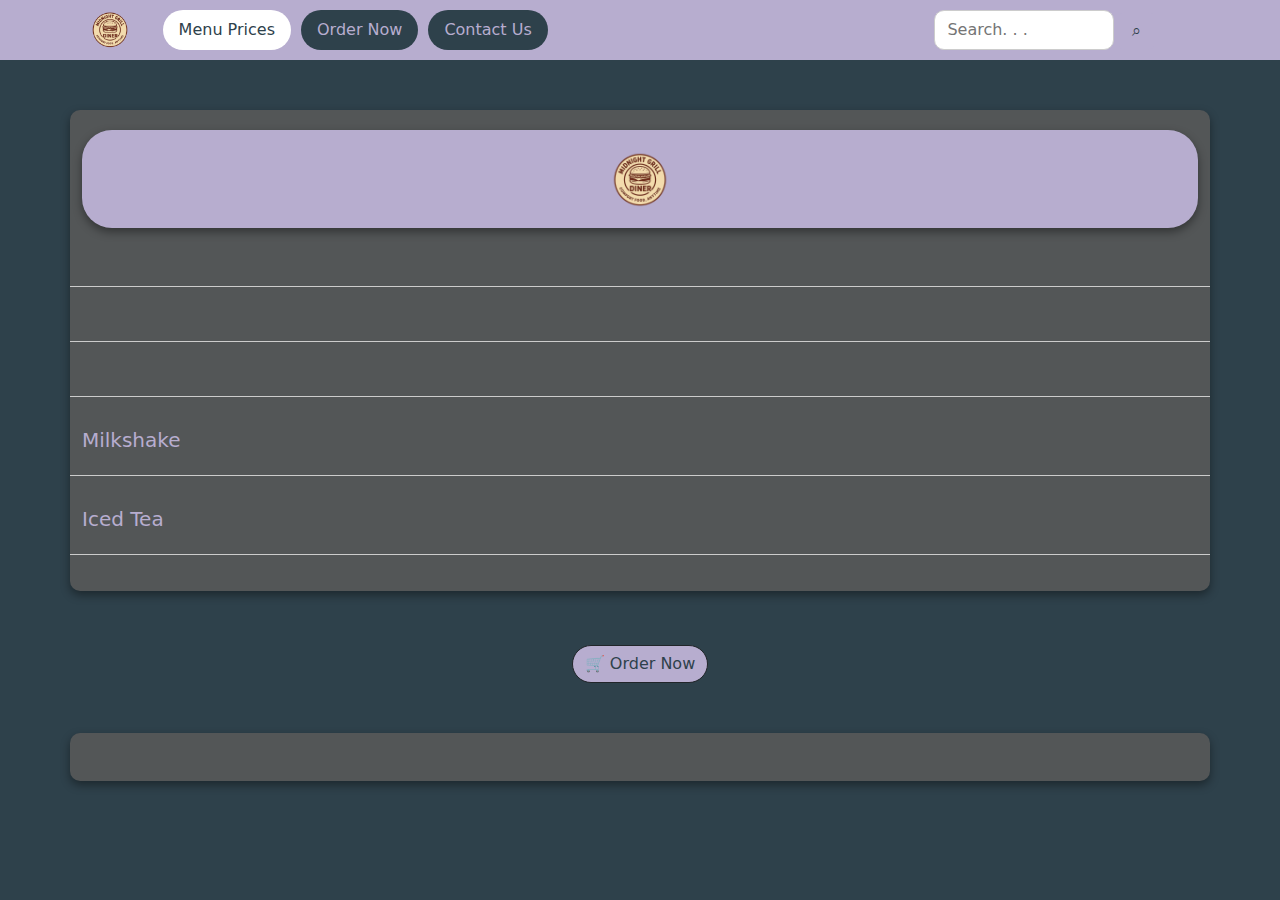
<file: index.html>
<!DOCTYPE html>
<html lang="en">
<head>
    <title>Q1 PROJECT</title>
    <link rel="stylesheet" type="text/css" href="style.css">
    <!-- external css -->

    <link rel="stylesheet" href="https://pyscript.net/releases/2025.7.3/core.css" />
    <script type="module" src="https://pyscript.net/releases/2025.7.3/core.js"></script>
    <!-- python link-->

    <link href="https://cdn.jsdelivr.net/npm/bootstrap@5.3.3/dist/css/bootstrap.min.css" rel="stylesheet">
    <script src="https://cdn.jsdelivr.net/npm/bootstrap@5.3.3/dist/js/bootstrap.bundle.min.js"></script>
    <!-- bootstrap link -->

    <link rel="preconnect" href="https://fonts.googleapis.com">
	<link rel="preconnect" href="https://fonts.gstatic.com" crossorigin>
	<link href="https://fonts.googleapis.com/css2?family=Abril+Fatface&family=Akaya+Kanadaka&family=Alkatra:wght@400..700&family=Audiowide&family=Bokor&family=Bree+Serif&family=Chakra+Petch:ital,wght@0,300;0,400;0,500;0,600;0,700;1,300;1,400;1,500;1,600;1,700&family=Cookie&family=DynaPuff:wght@400..700&family=Eagle+Lake&family=Edu+AU+VIC+WA+NT+Pre:wght@400..700&family=Great+Vibes&family=Lexend+Giga:wght@100..900&family=Madimi+One&family=Nanum+Myeongjo&family=Playfair+Display:ital,wght@0,400..900;1,400..900&family=Playwrite+AU+SA:wght@100..400&family=Playwrite+GB+S:ital,wght@0,100..400;1,100..400&family=Quantico:ital,wght@0,400;0,700;1,400;1,700&family=Silkscreen:wght@400;700&family=VT323&display=swap" rel="stylesheet">
    <!-- google fonts link -->

</head>
<body>
    <div class="navb">
        <ul class="nav nav-pills mx-auto">
            <li class="nav-item ">
                <img src="diner.png" class="logo"> 
            </li>

            <li class="nav-item ">
                <a class="nav-link" id="activepill" href="index.html">Menu Prices</a>
            </li>

            <li class="nav-item ">
                <a class="nav-link" href="order/index.html">Order Now</a>
            </li>

            <li class="nav-item ">
                <a class="nav-link" href="contactus/index.html">Contact Us</a>
            </li>

            <form action="/search" method="get">
                <input type="search" class="search" placeholder=" Search. . ." name="query">
                <button type="submit" class="btn subtn">⌕</button>
            </form>
        </ul>
    </div>
    <!-- navbar -->

    <div class="container">
        <div class="container" id="header">
            <img src="diner.png" id="img">

            <h1 id="name"></h1>
            <h4 id="owner"></h4>
            <h4 id="year"></h4>
        </div>

        <div class="row mb-3">
            <div class="col-md-6">
                <h5 id="item1"></h5>
            </div>

            <div class="two col-md-6">
                <h5 id="price1"></h5>
            </div>
        </div>

        <div class="row mb-3">
            <div class="col-md-6">
                <h5 id="item2"></h5>
            </div>

            <div class="two col-md-6">
                <h5 id="price2"></h5>
            </div>
        </div>

        <div class="row mb-3">
            <div class="col-md-6">
                <h5 id="item3"></h5>
            </div>

            <div class="two col-md-6">
                <h5 id="price3"></h5>
            </div>
        </div>

        <div class="row mb-3">
            <div class="col-md-6">
                <h5 id="item4">Milkshake</h5>
            </div>

            <div class="two col-md-6">
                <h5 id="price4"></h5>
            </div>
        </div>

        <div class="row mb-3">
            <div class="col-md-6">
                <h5 id="item5">Iced Tea</h5>
            </div>

            <div class="two col-md-6">
                <h5 id="price5"></h5>
            </div>
        </div>
    </div> 
    
    <br>

    <div class="order">
        <a href="order/index.html" class="btn btn-dark rounded-pill" >🛒 Order Now</a>
    </div>

    <div class="container hours">
        <h6 id="hours"></h6>
    </div>

    <py-script src="main.py"></py-script>
</body>
</html>
</file>
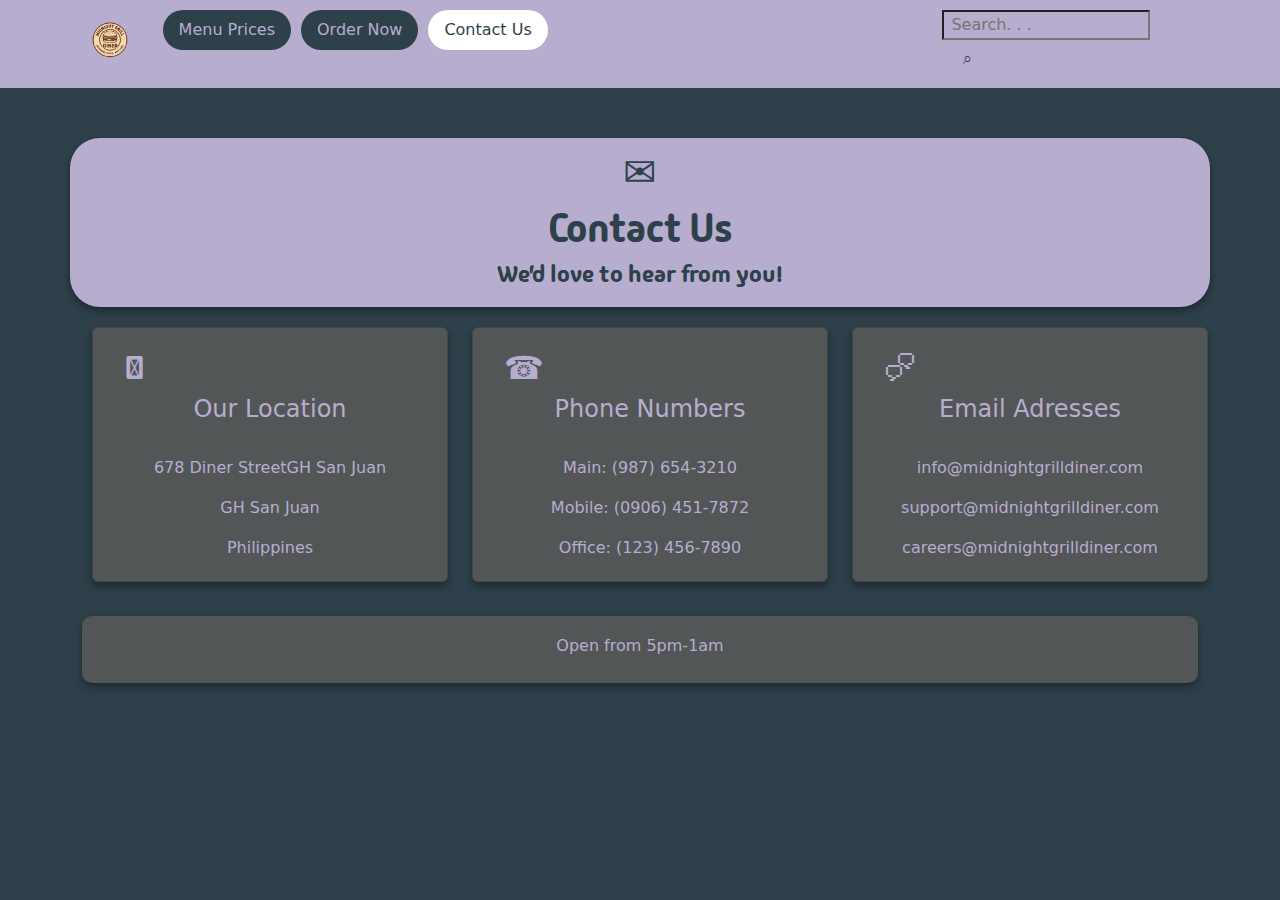
<file: contactus/index.html>
<!DOCTYPE html>
<html lang="en">
<head>
    <title>Q1 PROJECT</title>
    <link rel="stylesheet" type="text/css" href="style.css">
    <!-- external css -->

    <link rel="stylesheet" href="https://pyscript.net/releases/2025.7.3/core.css" />
    <script type="module" src="https://pyscript.net/releases/2025.7.3/core.js"></script>
    <!-- python link-->

    <link href="https://cdn.jsdelivr.net/npm/bootstrap@5.3.3/dist/css/bootstrap.min.css" rel="stylesheet">
    <script src="https://cdn.jsdelivr.net/npm/bootstrap@5.3.3/dist/js/bootstrap.bundle.min.js"></script>
    <!-- bootstrap link -->

    <link rel="preconnect" href="https://fonts.googleapis.com">
	<link rel="preconnect" href="https://fonts.gstatic.com" crossorigin>
	<link href="https://fonts.googleapis.com/css2?family=Abril+Fatface&family=Akaya+Kanadaka&family=Alkatra:wght@400..700&family=Audiowide&family=Bokor&family=Bree+Serif&family=Chakra+Petch:ital,wght@0,300;0,400;0,500;0,600;0,700;1,300;1,400;1,500;1,600;1,700&family=Cookie&family=DynaPuff:wght@400..700&family=Eagle+Lake&family=Edu+AU+VIC+WA+NT+Pre:wght@400..700&family=Great+Vibes&family=Lexend+Giga:wght@100..900&family=Madimi+One&family=Nanum+Myeongjo&family=Playfair+Display:ital,wght@0,400..900;1,400..900&family=Playwrite+AU+SA:wght@100..400&family=Playwrite+GB+S:ital,wght@0,100..400;1,100..400&family=Quantico:ital,wght@0,400;0,700;1,400;1,700&family=Silkscreen:wght@400;700&family=VT323&display=swap" rel="stylesheet">
    <!-- google fonts link -->

</head>
<body>
    <div class="navb">
        <ul class="nav nav-pills mx-auto">
            <li class="nav-item ">
                <img src="diner.png" class="logo"> 
            </li>

            <li class="nav-item ">
                <a class="nav-link" href="../index.html">Menu Prices</a>
            </li>

            <li class="nav-item ">
                <a class="nav-link" href="../order">Order Now</a>
            </li>

            <li class="nav-item ">
                <a class="nav-link" id="activepill" href="../contactus">Contact Us</a>
            </li>

            <form action="/search" method="get">
                <input type="search" class="search" placeholder=" Search. . ." name="query">
                <button type="submit" class="btn subtn">⌕</button>
            </form>
        </ul>
    </div>
    <!-- navbar -->

    <div class="container" id="header">
        <h1 id="envelope">✉︎</h1>
        <h1 id="title">Contact Us</h1>
        <h4>We'd love to hear from you!</h4>
    </div>

    <div class="container" id="contact">
    <div class="row">
        <div class="col-sm-4 mb-4">
		    <div class="card" id="top">
			<div class="card-body">
            <h2>𖡡</h2>
			<h4 class="card-title">Our Location</h4>
            <br>
			<p class="card-text">678 Diner StreetGH San Juan</p>
            <p class="card-text">GH San Juan</p>
            <p class="card-text">Philippines</p>
		    </div>
            </div>
        </div>

        <div class="col-sm-4 mb-4">
		    <div class="card" id="top">
			<div class="card-body">
            <h2>☎︎</h2>
            <h4 class="card-title">Phone Numbers</h4>
            <br>
			<p class="card-text">Main: (987) 654-3210</p>
            <p class="card-text">Mobile: (0906) 451-7872</p>
            <p class="card-text">Office: (123) 456-7890</p>
		    </div>
            </div>
        </div>

        <div class="col-sm-4 mb-4">
		    <div class="card" id="top">
			<div class="card-body">
            <h2>🗪</h2>
			<h4 class="card-title">Email Adresses</h4>
            <br>
			<p class="card-text">info@midnightgrilldiner.com</p>
            <p class="card-text">support@midnightgrilldiner.com</p>
            <p class="card-text">careers@midnightgrilldiner.com</p>
		    </div>
            </div>
        </div>
	</div>


    <div class="container" id="hours">
        <h6>Open from 5pm-1am</h6>
    </div>

</body>
</html>
</file>
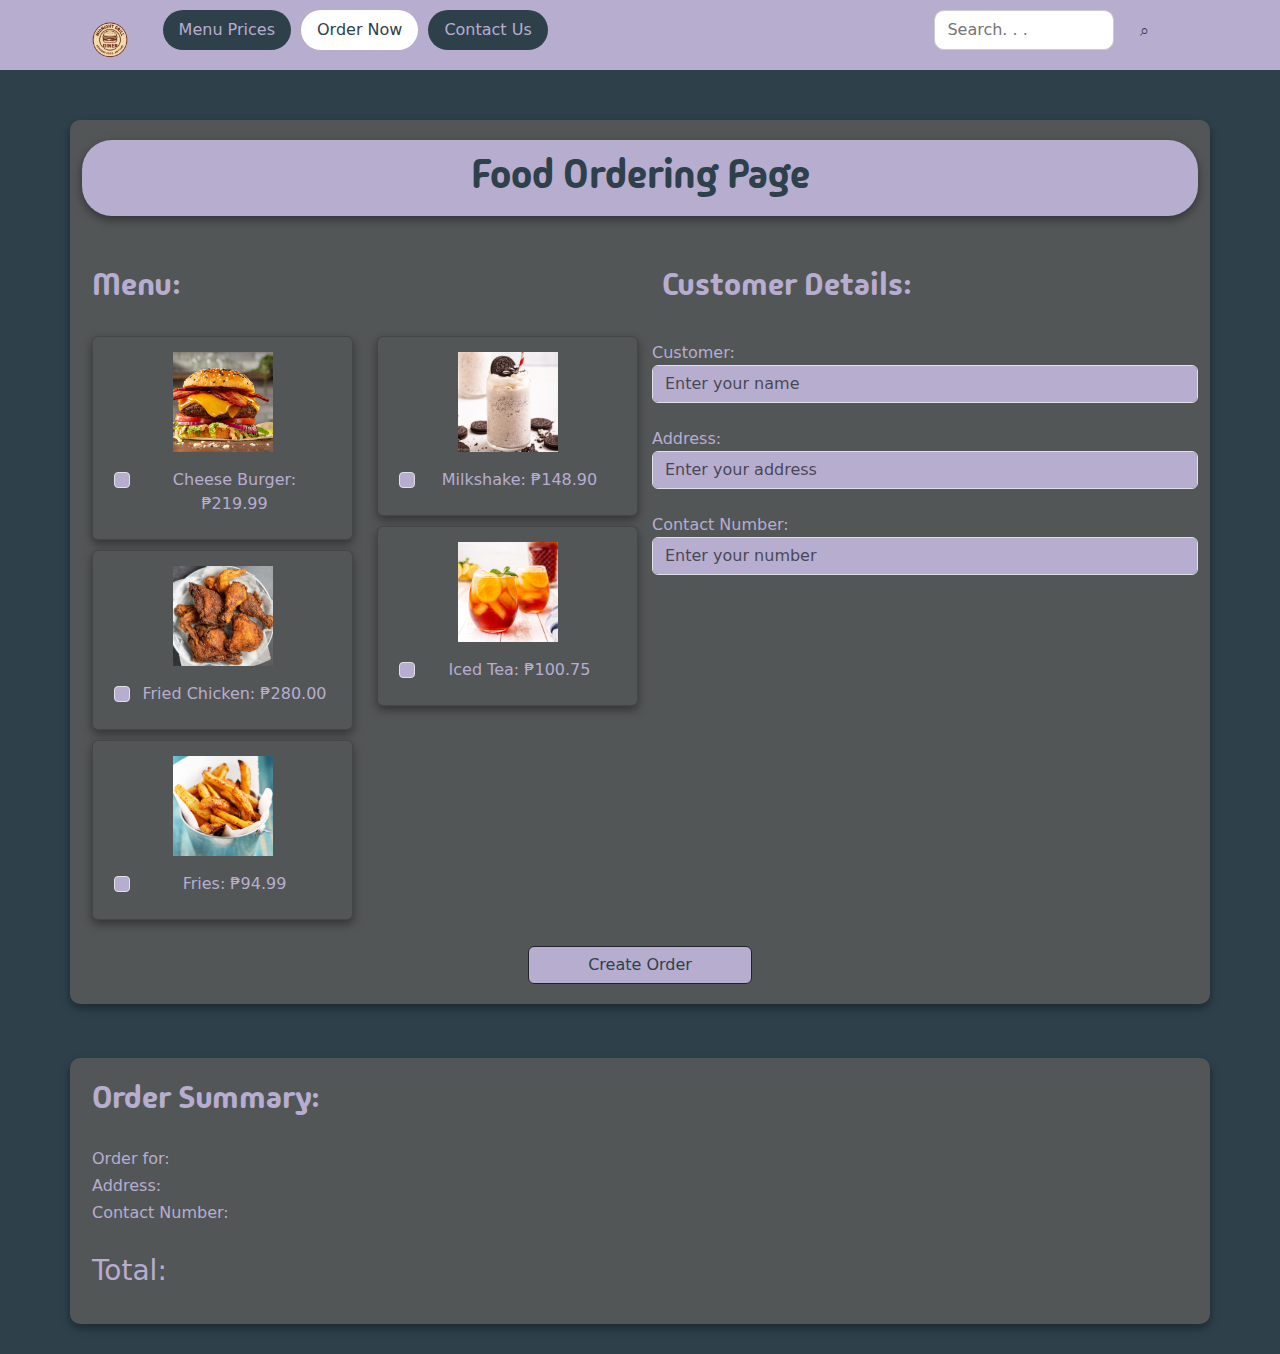
<file: order/index.html>
<!DOCTYPE html>
<html lang="en">
<head>
    <title>Q1 PROJECT</title>
    <link rel="stylesheet" type="text/css" href="style.css">
    <!-- external css -->

    <link rel="stylesheet" href="https://pyscript.net/releases/2025.7.3/core.css" />
    <script type="module" src="https://pyscript.net/releases/2025.7.3/core.js"></script>
    <!-- python link-->

    <link href="https://cdn.jsdelivr.net/npm/bootstrap@5.3.3/dist/css/bootstrap.min.css" rel="stylesheet">
    <script src="https://cdn.jsdelivr.net/npm/bootstrap@5.3.3/dist/js/bootstrap.bundle.min.js"></script>
    <!-- bootstrap link -->

    <link rel="preconnect" href="https://fonts.googleapis.com">
	<link rel="preconnect" href="https://fonts.gstatic.com" crossorigin>
	<link href="https://fonts.googleapis.com/css2?family=Abril+Fatface&family=Akaya+Kanadaka&family=Alkatra:wght@400..700&family=Audiowide&family=Bokor&family=Bree+Serif&family=Chakra+Petch:ital,wght@0,300;0,400;0,500;0,600;0,700;1,300;1,400;1,500;1,600;1,700&family=Cookie&family=DynaPuff:wght@400..700&family=Eagle+Lake&family=Edu+AU+VIC+WA+NT+Pre:wght@400..700&family=Great+Vibes&family=Lexend+Giga:wght@100..900&family=Madimi+One&family=Nanum+Myeongjo&family=Playfair+Display:ital,wght@0,400..900;1,400..900&family=Playwrite+AU+SA:wght@100..400&family=Playwrite+GB+S:ital,wght@0,100..400;1,100..400&family=Quantico:ital,wght@0,400;0,700;1,400;1,700&family=Silkscreen:wght@400;700&family=VT323&display=swap" rel="stylesheet">
    <!-- google fonts link -->

</head>
<body>
    <div class="navb">
        <ul class="nav nav-pills mx-auto">
            <li class="nav-item ">
                <img src="diner.png" class="logo"> 
            </li>

            <li class="nav-item ">
                <a class="nav-link" href="../index.html">Menu Prices</a>
            </li>

            <li class="nav-item ">
                <a class="nav-link" id="activepill" href="../order/index.html">Order Now</a>
            </li>

            <li class="nav-item ">
                <a class="nav-link" href="../contactus/index.html">Contact Us</a>
            </li>

            <form action="/search" method="get">
                <input type="search" id="search" placeholder=" Search. . ." name="query">
                <button type="submit" class="btn subtn">⌕</button>
            </form>
        </ul>
    </div>
    <!-- navbar -->

    <div class="container">
        <div class="container" id="header">
            <h1>Food Ordering Page</h1>
        </div>

        <br>

        <form>
            <div class="row mb-3">
                <div class="col-md-6"><h2>Menu:</h2></div>
                <div class="col-md-6"><h2>Customer Details:</h2></div>
                

                <div class="col-md-3">
                    <div class="card">
                        <img src="burger.jpg" class="card-img-top" alt="Product Image">
                        <div class="card-body text-center">
                            <div class="form-check">
                                <input class="form-check-input" id="burger" value="219.99" type="checkbox"> <!-- sets the value as the price of the food -->
                                <label class="form-check-label">Cheese Burger: ₱219.99</label>
                            </div>
                        </div>
                    </div>

					<div class="card">
                        <img src="chicken.jpg" class="card-img-top" alt="Product Image">
                        <div class="card-body text-center">
                            <div class="form-check">
                                <input class="form-check-input" id="chicken" value="280.00" type="checkbox"> <!-- sets the value as the price of the food -->
                                <label class="form-check-label" for="product1">Fried Chicken: ₱280.00</label>
                            </div>
                        </div>
                    </div>

					<div class="card">
                        <img src="fries.jpg" class="card-img-top" alt="Product Image">
                        <div class="card-body text-center">
                            <div class="form-check">
                                <input class="form-check-input" id="fries" value="94.99" type="checkbox"> <!-- sets the value as the price of the food -->
                                <label class="form-check-label">Fries: ₱94.99</label>
                            </div>
                        </div>
                    </div>
                </div>
                
                <div class="col-md-3">
                    <div class="card">
                        <img src="shake.jpg" class="card-img-top" alt="Product Image">
                        <div class="card-body text-center">
                            <div class="form-check">
                                <input class="form-check-input" id="shake" value="148.90" type="checkbox"> <!-- sets the value as the price of the food -->
                                <label class="form-check-label">Milkshake: ₱148.90</label>
                            </div>
                        </div>
                    </div>

                    <div class="card">
                        <img src="icedtea.jpg" class="card-img-top" alt="Product Image">
                        <div class="card-body text-center">
                            <div class="form-check">
                                <input class="form-check-input" id="icedtea" value="100.75" type="checkbox"> <!-- sets the value as the price of the food -->
                                <label class="form-check-label">Iced Tea: ₱100.75</label>
                            </div>
                        </div>
                    </div>
                </div>

                <div class="col-md-6 customer">
                    <label for="name">Customer: </label>
		            <input type="text" class="form-control" id="name" placeholder="Enter your name"><br>
                    <label for="address">Address: </label>
        	    	<input type="text" class="form-control" id="address" placeholder="Enter your address"><br>
                    <label for="number">Contact Number: </label>
         			<input type="text" class="form-control" id="number" placeholder="Enter your number"><br>
                </div>
            </div>

            <div class="center">
                <button type="button" class="btn btn-dark" py-click="computing_order">Create Order</button>
            </div>
        </form>
    </div> 
    
    <br>

    <div class="container output">
        <h2>Order Summary:</h2>
        <br>
        <h6 id="for">Order for:</h6>
        <h6 id="where">Address:</h6>
        <h6 id="no_">Contact Number:</h6>
        <br>
        <h3 id="total">Total:</h3>
        <p id="incomplete"></p> <!-- this is here in case user has not input anything or information is incomplete -->
    </div>

    <py-script src="main.py"></py-script>
</body>
</html>
</file>
<file: style.css>
body {
    background-color: #2E414B !important;
}

.navb {
	top: 0;
	background-color: #B7ADCF;
	width: 100%;
    margin-bottom: 50px;
	padding: 10px;
	padding-left: 7%;
	padding-right: 7%;
	z-index: 9999;
}

.navb form {
	margin-left: auto;
}

.nav-item {
	border-radius: 20px;
	margin-right: 3px;
}

.nav-link {
    background-color: #2E414B !important; 
    border-radius: 100px !important; 
    color: #B7ADCF !important;
    margin-right: 7px;
}

#activepill {
    background-color: #ffffff !important; 
    border-radius: 100px !important; 
    color: #2E414B !important;
}


input, select {
    width: 70%;
    padding: 7px;
    border: 1px solid #ccc;
    border-radius: 10px;
}

.logo {
    display: block;
    margin: auto;
    width: 40px;
    margin-right: 30px;
}

#img {
    display: block;
    margin: auto;
    padding-top: 10px;
    width: 60px;
}

.container {
    background-color: #535657;
    padding: 20px;
    border-radius: 10px;
    width: 80%;
    box-shadow: 0px 4px 10px rgba(0, 0, 0, 0.4);
    margin-bottom: 30px;
}

#header {
    text-align: center;
    color: #2E414B;
    background-color: #B7ADCF;
    padding: 10px;
    border-radius: 30px;
    font-family: "Madimi One", serif;
    font-weight: 400;
    font-style: normal;
    box-shadow: 0px 4px 10px rgba(0, 0, 0, 0.4);
    margin-bottom: 20px;
}

.col-md-6 {
    border-bottom: 1px solid #ccc;
    padding: 15px;
    color: #B7ADCF;
}

.two {
    text-align: right;
}

h6 {
    text-align: center;
    color: #B7ADCF !important;
}

.hours {
    margin-top: 50px;
}

.order {
    text-align: center;
}

.btn {
    background-color: #B7ADCF !important;
    color: #2E414B !important;
}
</file>
<file: contactus/style.css>
body {
    background-color: #2E414B !important;
}

.navb {
	top: 0;
	background-color: #B7ADCF;
	width: 100%;
    margin-bottom: 50px;
	padding: 10px;
	padding-left: 7%;
	padding-right: 7%;
	z-index: 9999;
}

.navb form {
	margin-left: auto;
}

.nav-item {
	border-radius: 20px;
	margin-right: 3px;
}

.nav-link {
    background-color: #2E414B !important; 
    border-radius: 100px !important; 
    color: #B7ADCF !important;
    margin-right: 7px;
}

#activepill {
    background-color: #ffffff !important; 
    border-radius: 100px !important; 
    color: #2E414B !important;
}


#search, select {
    width: 70%;
    padding: 7px;
    border: 1px solid #ccc;
    border-radius: 10px;
    background-color: white !important;
}

.logo {
    display: block;
    margin: auto;
    width: 40px !important;
    margin-right: 30px;
}

img {
    display: block;
    margin: auto;
    padding-top: 10px;
    width: 100px !important;
}


#header {
    text-align: center;
    color: #2E414B;
    background-color: #B7ADCF;
    padding: 10px;
    border-radius: 30px;
    font-family: "Madimi One", serif;
    font-weight: 400;
    font-style: normal;
    box-shadow: 0px 4px 10px rgba(0, 0, 0, 0.4);
    margin-bottom: 10px;
}

h2 {
    color: #B7ADCF !important;
    font-family: "Madimi One", serif;
    font-weight: 400;
    margin-bottom: 10px;
    font-style: normal;
    margin: 10px;
    text-align: left;
}

h3, h6 {
    margin: 10px;
}

.col-md-6 {
    padding: 15px;
    color: #B7ADCF;
}

.card {
    padding: 5px;
    background-color: #535657 !important;
    text-align: center;
    color: #B7ADCF !important;
    margin-bottom: 30px;
    margin: 10px;
    width: 100%;
    box-shadow: 0px 4px 10px rgba(0, 0, 0, 0.4);
    display: inline;
}

#hours {
    background-color: #535657;
    padding: 20px;
    border-radius: 10px;
    width: 100%;
    box-shadow: 0px 4px 10px rgba(0, 0, 0, 0.4);
    margin-bottom: 30px;
    text-align: center;
    color: #B7ADCF !important;
}

input {
    background-color: #B7ADCF !important;
}

.btn {
    background-color: #B7ADCF !important;
    color: #2E414B !important;
    width: 20%;
}

.center {
    text-align: center;
}
</file>
<file: order/style.css>
body {
    background-color: #2E414B !important;
}

.navb {
	top: 0;
	background-color: #B7ADCF;
	width: 100%;
    margin-bottom: 50px;
	padding: 10px;
	padding-left: 7%;
	padding-right: 7%;
	z-index: 9999;
}

.navb form {
	margin-left: auto;
}

.nav-item {
	border-radius: 20px;
	margin-right: 3px;
}

.nav-link {
    background-color: #2E414B !important; 
    border-radius: 100px !important; 
    color: #B7ADCF !important;
    margin-right: 7px;
}

#activepill {
    background-color: #ffffff !important; 
    border-radius: 100px !important; 
    color: #2E414B !important;
}


#search, select {
    width: 70%;
    padding: 7px;
    border: 1px solid #ccc;
    border-radius: 10px;
    background-color: white !important;
}

.logo {
    display: block;
    margin: auto;
    width: 40px !important;
    margin-right: 30px;
}

img {
    display: block;
    margin: auto;
    padding-top: 10px;
    width: 100px !important;
}

.container {
    background-color: #535657;
    padding: 20px;
    border-radius: 10px;
    width: 80%;
    box-shadow: 0px 4px 10px rgba(0, 0, 0, 0.4);
    margin-bottom: 30px;
    color: #B7ADCF;
}

#header {
    text-align: center;
    color: #2E414B;
    background-color: #B7ADCF;
    padding: 10px;
    border-radius: 30px;
    font-family: "Madimi One", serif;
    font-weight: 400;
    font-style: normal;
    box-shadow: 0px 4px 10px rgba(0, 0, 0, 0.4);
    margin-bottom: 10px;
}

h2 {
    color: #B7ADCF !important;
    font-family: "Madimi One", serif;
    font-weight: 400;
    margin-bottom: 10px;
    font-style: normal;
    margin: 10px;
    text-align: left;
}

h3, h6 {
    margin: 10px;
}

.col-md-6 {
    padding: 15px;
    color: #B7ADCF;
}

.card {
    padding: 5px;
    background-color: #535657 !important;
    text-align: center;
    color: #B7ADCF !important;
    margin-bottom: 30px;
    margin: 10px;
    width: 100%;
    box-shadow: 0px 4px 10px rgba(0, 0, 0, 0.4);
    display: inline;
}

input {
    background-color: #B7ADCF !important;
}

.btn {
    background-color: #B7ADCF !important;
    color: #2E414B !important;
    width: 20%;
}

.center {
    text-align: center;
}
</file>
